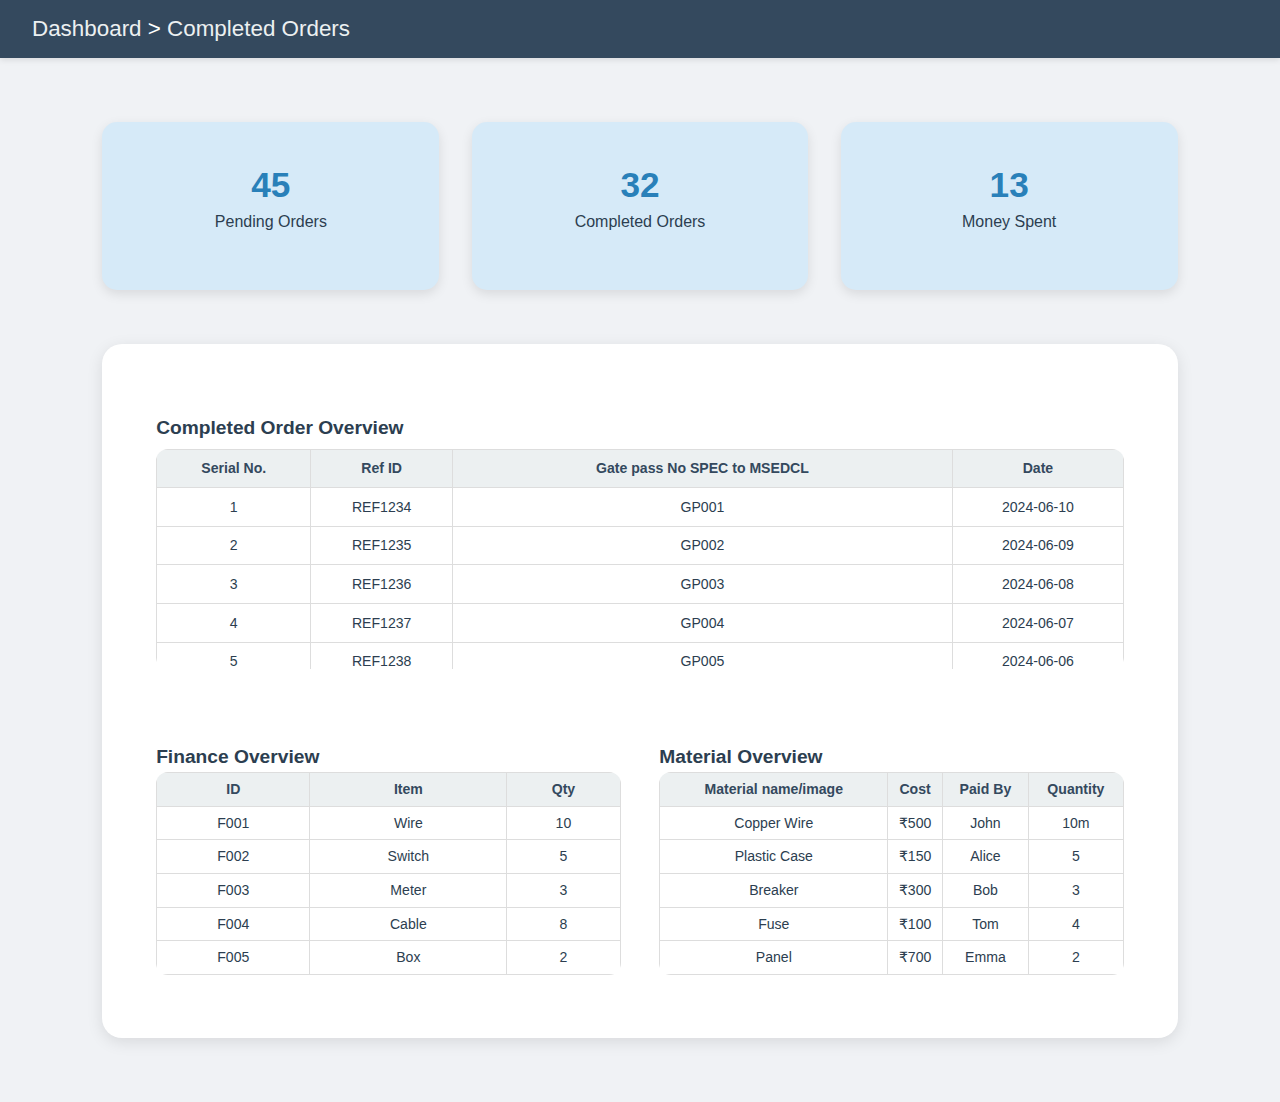
<file: Completed_orders/completed_orders.html>
<!DOCTYPE html>
<html lang="en">
<head>
  <meta charset="UTF-8" />
  <meta name="viewport" content="width=device-width, initial-scale=1.0"/>
  <title>Completed Orders</title>
  <link rel="stylesheet" href="completed_orders.css" />
</head>
<body>
  <header>
    <a href="#dashboard" id="dashboardLink">Dashboard</a> &gt; 
    <a href="#completedOrders" id="completedOrdersLink">Completed Orders</a>
  </header>

  <div class="main-container">
    <div class="stats-container">
      <div class="stat-box">
        <h2 id="stat1">45</h2>
        <p>Pending Orders</p>
      </div>
      <div class="stat-box">
        <h2 id="stat2">32</h2>
        <p>Completed Orders</p>
      </div>
      <div class="stat-box">
        <h2 id="stat3">13</h2>
        <p>Money Spent</p>
      </div>
    </div>

    <div class="tables-wrapper">
      <div class="table-container">
        <div class="table-heading">Completed Order Overview</div>
        <div class="scrollable-table">
          <table id="centerTable">
            <thead>
              <tr>
                <th>Serial No.</th>
                <th>Ref ID</th>
                <th>Gate pass No SPEC to MSEDCL</th>
                <th>Date</th>
              </tr>
            </thead>
            <tbody>
              <tr><td>1</td><td>REF1234</td><td>GP001</td><td>2024-06-10</td></tr>
              <tr><td>2</td><td>REF1235</td><td>GP002</td><td>2024-06-09</td></tr>
              <tr><td>3</td><td>REF1236</td><td>GP003</td><td>2024-06-08</td></tr>
              <tr><td>4</td><td>REF1237</td><td>GP004</td><td>2024-06-07</td></tr>
              <tr><td>5</td><td>REF1238</td><td>GP005</td><td>2024-06-06</td></tr>
            </tbody>
          </table>
        </div>

        <div class="side-tables">
          <div>
            <div class="table-heading">Finance Overview</div>
            <div class="scrollable-table">
              <table id="leftTable">
                <thead>
                  <tr><th>ID</th><th>Item</th><th>Qty</th></tr>
                </thead>
                <tbody>
                  <tr><td>F001</td><td>Wire</td><td>10</td></tr>
                  <tr><td>F002</td><td>Switch</td><td>5</td></tr>
                  <tr><td>F003</td><td>Meter</td><td>3</td></tr>
                  <tr><td>F004</td><td>Cable</td><td>8</td></tr>
                  <tr><td>F005</td><td>Box</td><td>2</td></tr>
                </tbody>
              </table>
            </div>
          </div>

          <div>
            <div class="table-heading">Material Overview</div>
            <div class="scrollable-table">
              <table id="rightTable">
                <thead>
                  <tr><th>Material name/image</th><th>Cost</th><th>Paid By</th><th>Quantity</th></tr>
                </thead>
                <tbody>
                  <tr><td>Copper Wire</td><td>₹500</td><td>John</td><td>10m</td></tr>
                  <tr><td>Plastic Case</td><td>₹150</td><td>Alice</td><td>5</td></tr>
                  <tr><td>Breaker</td><td>₹300</td><td>Bob</td><td>3</td></tr>
                  <tr><td>Fuse</td><td>₹100</td><td>Tom</td><td>4</td></tr>
                  <tr><td>Panel</td><td>₹700</td><td>Emma</td><td>2</td></tr>
                </tbody>
              </table>
            </div>
          </div>
        </div>
      </div>
    </div>
  </div>
</body>
</html>
</file>
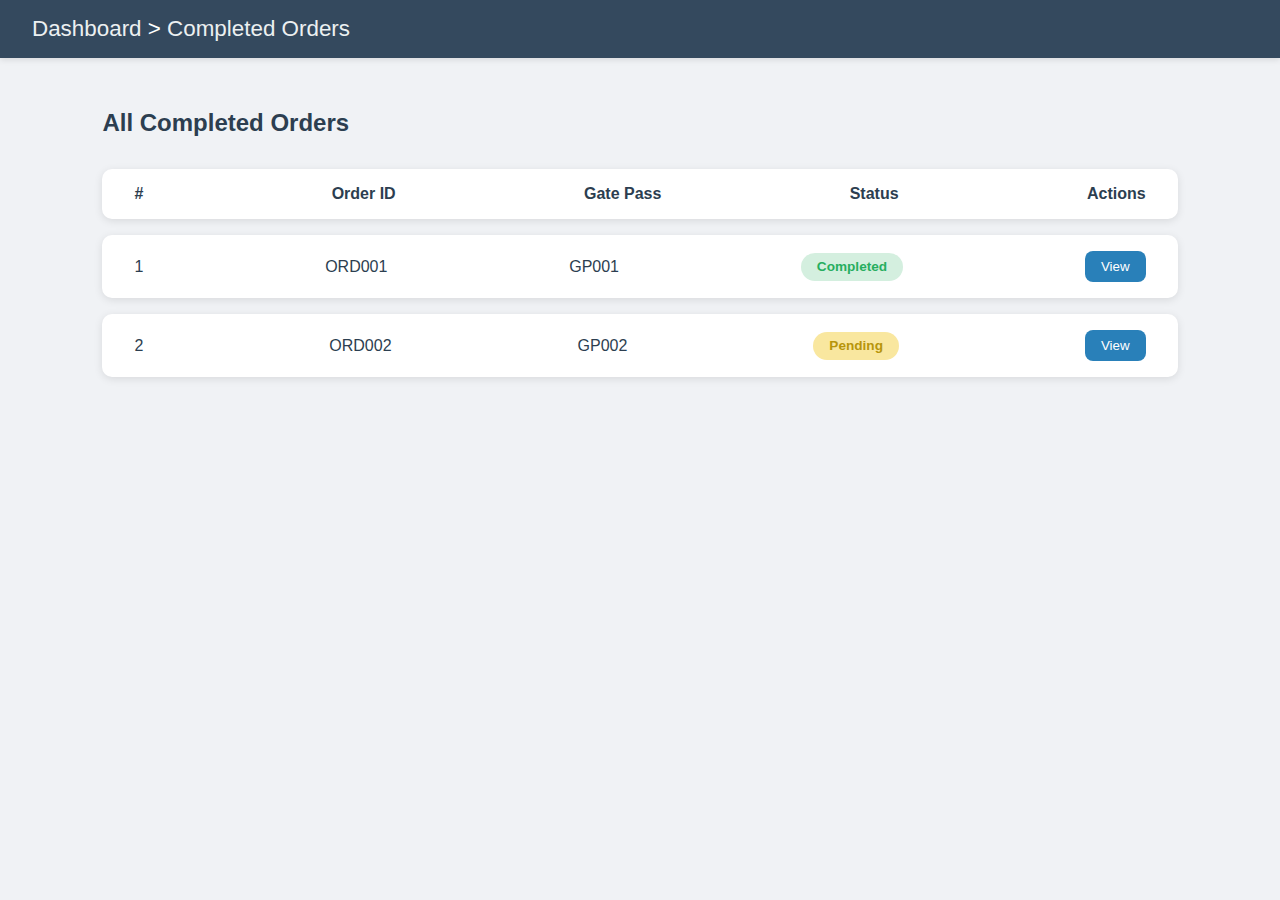
<file: CompletedOrders/completed_orders.html>
<!DOCTYPE html>
<html lang="en">
<head>
  <meta charset="UTF-8" />
  <meta name="viewport" content="width=device-width, initial-scale=1.0"/>
  <title>Completed Orders</title>
  <link rel="stylesheet" href="completed_orders.css" />
</head>
<body>
  <header>
    <a href="#">Dashboard</a> &gt; 
    <a href="#">Completed Orders</a>
  </header>

  <div class="main-container">
    <div class="table-heading">All Completed Orders</div>
    <div class="orders-list">
  <!-- Column headers -->
  <div class="order-row order-header">
    <div>#</div>
    <div>Order ID</div>
    <div>Gate Pass</div>
    <div>Status</div>
    <div>Actions</div>
  </div>

  <!-- Sample order items -->
  <div class="order-row clickable" data-id="1">
    <div>1</div>
    <div>ORD001</div>
    <div>GP001</div>
    <div class="status completed">Completed</div>
    <button class="view-btn">View</button>
  </div>
  <div class="order-row clickable" data-id="2">
    <div>2</div>
    <div>ORD002</div>
    <div>GP002</div>
    <div class="status pending">Pending</div>
    <button class="view-btn">View</button>
  </div>
</div>

  </div>

  <!-- Sliding Detail Panel -->
  <div class="detail-panel" id="detailPanel">
    <span class="close-btn" onclick="closeDetails()">×</span>
    <h2>Order Details</h2>
    <div id="orderDetailsContent">
      <p><strong>Order ID:</strong> ORD001</p>
      <p><strong>Gate Pass:</strong> GP001</p>
      <p><strong>Status:</strong> Completed</p>
      <p><strong>Date:</strong> 2024-06-10</p>
      <p><strong>Items:</strong> Wire x 10, Switch x 5</p>
    </div>
    <div class="action-buttons">
  <button onclick="generateReport()">Generate Report</button>
  <button onclick="editConfig()">Edit Configuration Details</button>
  <button onclick="markAsUndone()">Mark as Undone</button>
  <button onclick="generateBill()">Generate Bill</button>
  <button onclick="generateGatePass()">Generate Gate Pass Bill</button>
</div>

  </div>

  <script src="completed_orders.js"></script>
</body>
</html>
</file>
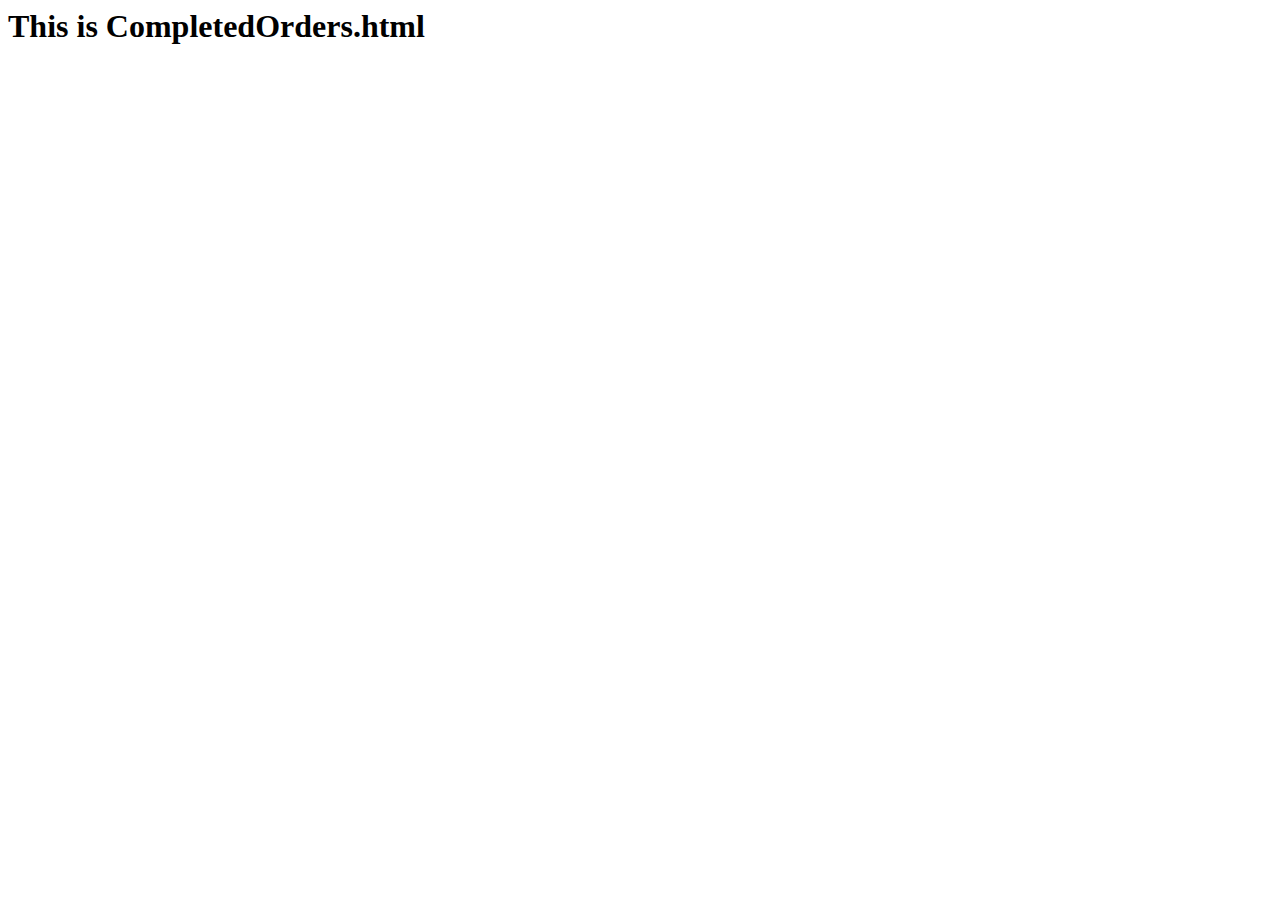
<file: CompletedOrders/CompletedOrders.html>
<html lang="en">
<head>
    <meta charset="UTF-8">
    <meta name="viewport" content="width=device-width, initial-scale=1.0">
    <title>CompletedOrders</title>
</head>
<body>
    <h1>This is CompletedOrders.html</h1>
</body>
</html>
</file>
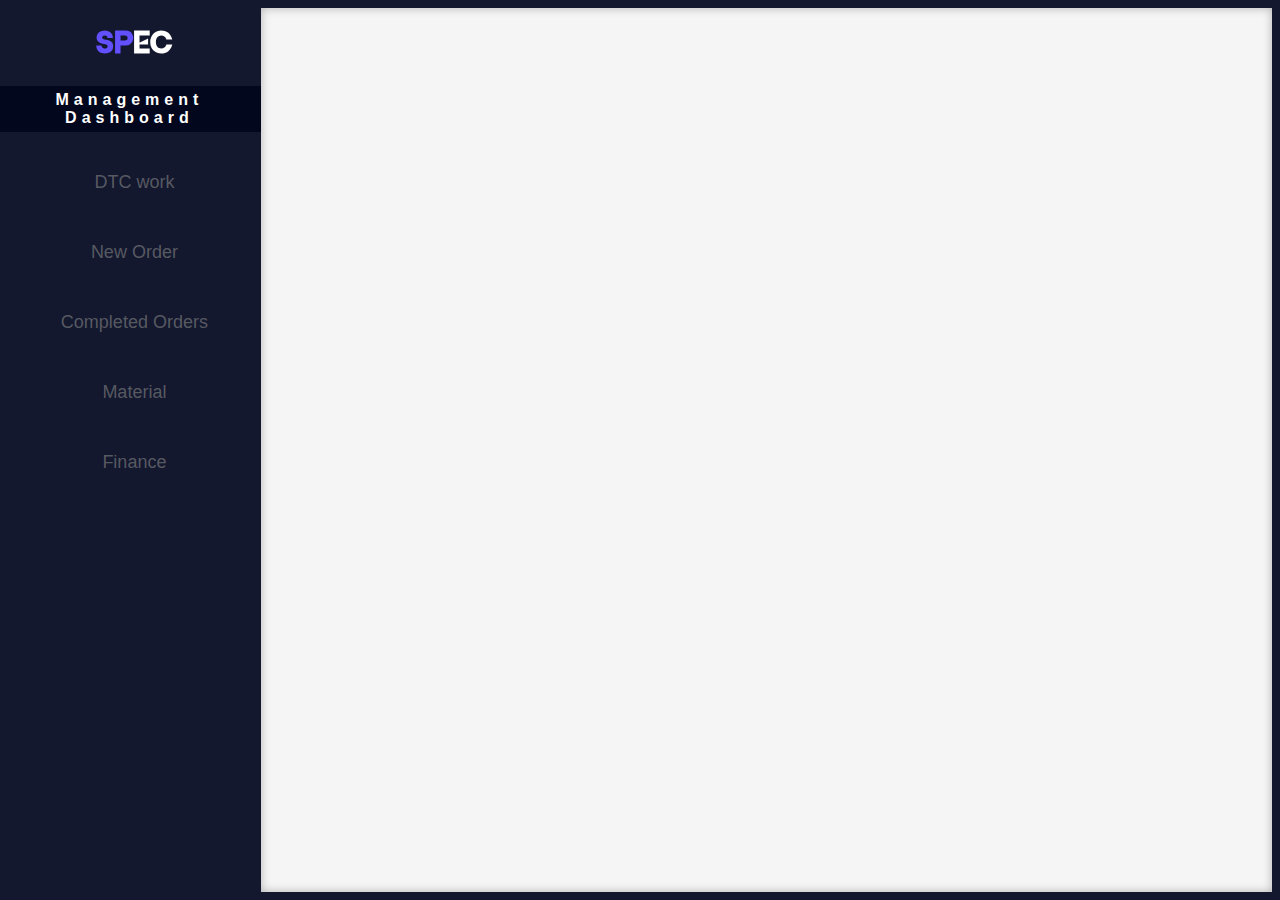
<file: dashboard/dashboard.html>
<html lang="en">
<head>
    <meta charset="UTF-8">
    <meta name="viewport" content="width=device-width, initial-scale=1.0">
    <title>SPEC-Dashboard</title>
    <link rel="stylesheet" href="style_dashboard.css">
    <script type="module" src="dashboard_script.js"></script>
</head>
<body>
    <div class="container">

        <div class="item">
            <h1 id="SPEC_header">SPEC</h1>
            <h4 id="header_bottom">Management Dashboard</h4>
            <div class="Sidebar_navigation_container">
                <button class="custom-btn" id="btn1" data-action="DTCwork">DTC work</button>
                <button class="custom-btn" id="btn2" data-action="NewOrder">New Order</button>
                <button class="custom-btn" id="btn3" data-action="CompletedOrders">Completed Orders</button>
                <button class="custom-btn" id="btn4" data-action="Material">Material</button>
                <button class="custom-btn" id="btn5" data-action="Finance">Finance</button>
            </div>
            <div id="user_info">
                
            </div>
        </div>
        <iframe class="item" src="https://lottie.host/embed/5abee89b-7012-46ca-91a4-b407d86f1f14/1wu12JhWV8.lottie" id="iframe_content"></iframe>
    </div>
</body>
</html>
</file>
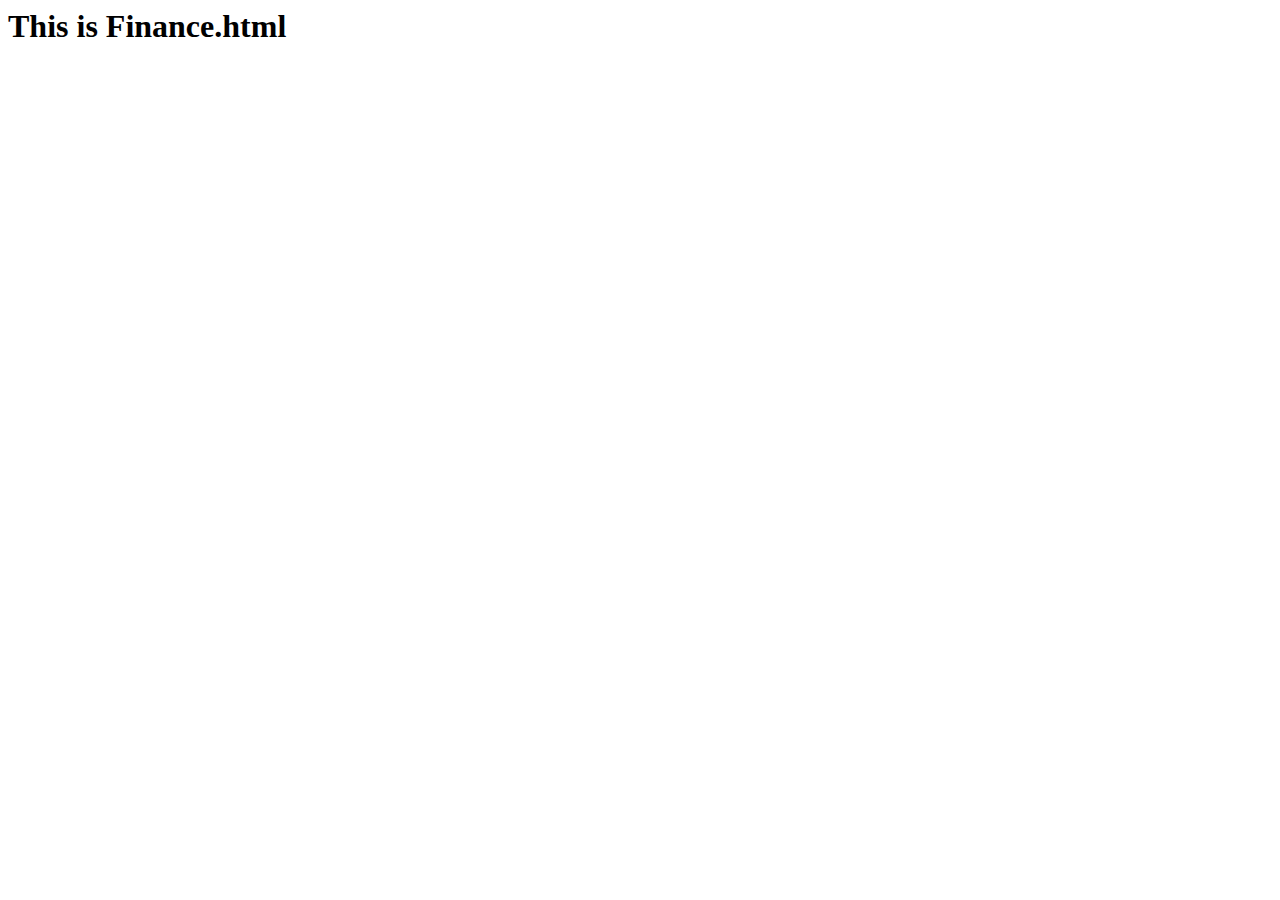
<file: Finance/Finance.html>
<html lang="en">
<head>
    <meta charset="UTF-8">
    <meta name="viewport" content="width=device-width, initial-scale=1.0">
    <title>Finance</title>
</head>
<body>
    <h1>This is Finance.html</h1>
</body>
</html>
</file>
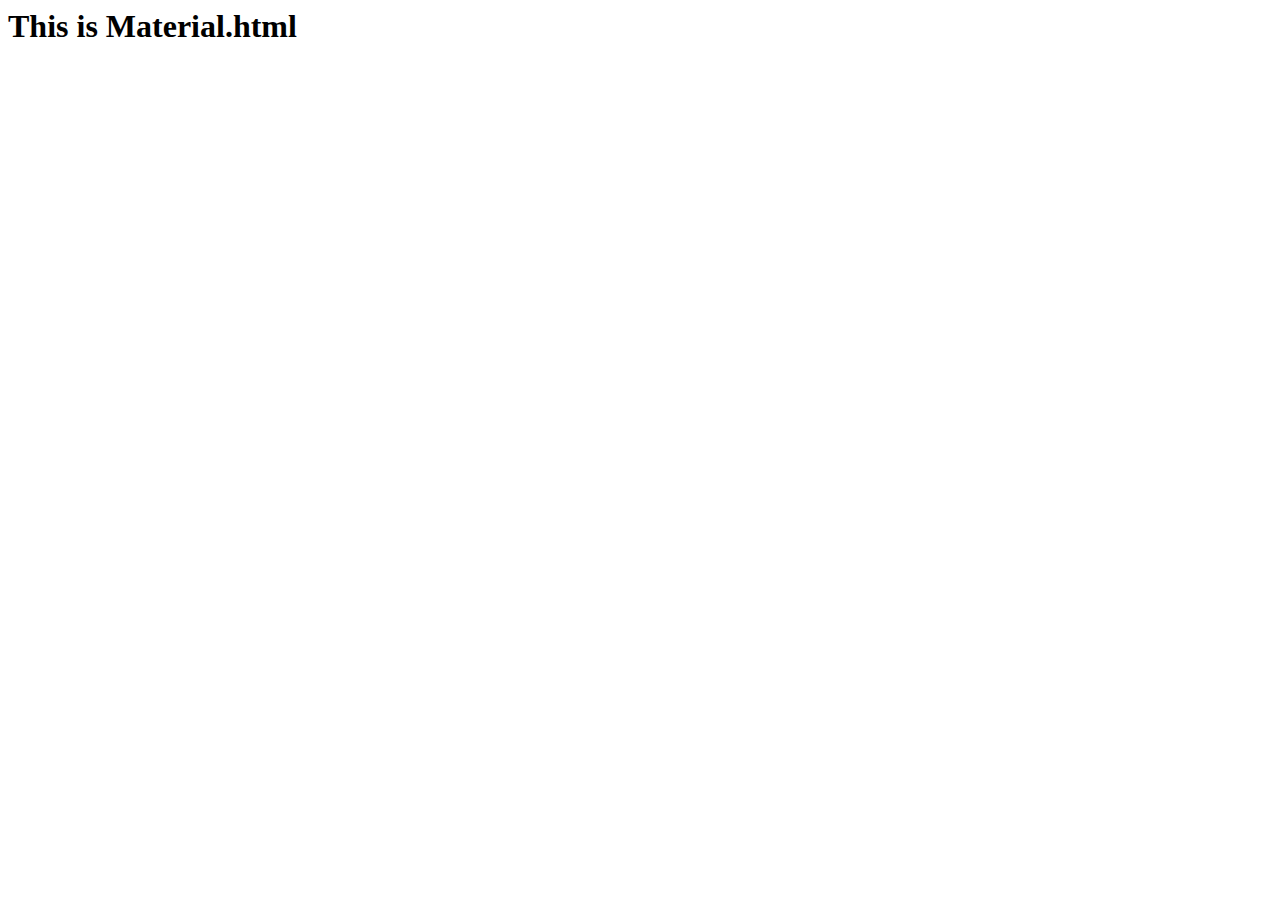
<file: Material/Material.html>
<html lang="en">
<head>
    <meta charset="UTF-8">
    <meta name="viewport" content="width=device-width, initial-scale=1.0">
    <title>Material</title>
</head>
<body>
    <h1>This is Material.html</h1>
</body>
</html>
</file>
<file: Completed_orders/completed_orders.css>
body {
  margin: 0;
  font-family: 'Segoe UI', Tahoma, Geneva, Verdana, sans-serif;
  background-color: #f0f2f5;
  color: #2c3e50;
}

header {
  background-color: #34495e;
  color: white;
  padding: 1rem 2rem;
  font-size: 1.4rem;
  box-shadow: 0 2px 6px rgba(0,0,0,0.1);
}

header a {
  color: #ecf0f1;
  text-decoration: none;
}
header a:hover {
  text-decoration: underline;
}

.main-container {
  padding: 5% 8%;
}

.stats-container {
  display: flex;
  justify-content: space-between;
  margin-bottom: 5%;
  gap: 3%;
}

.stat-box {
  flex: 1;
  padding: 4%;
  border-radius: 15px;
  background-color: #d6eaf8; /* Soft blue solid color */
  box-shadow: 0 4px 12px rgba(0,0,0,0.1);
  text-align: center;
  transition: transform 0.2s ease;
}

.stat-box:hover {
  transform: translateY(-3px);
}

.stat-box h2 {
  margin: 0;
  font-size: 2.2rem;
  color: #2980b9;
}

.stat-box p {
  margin-top: 8px;
  color: #2c3e50;
  font-size: 1rem;
}

.tables-wrapper {
  background: #fff;
  padding: 5%;
  border-radius: 20px;
  box-shadow: 0 4px 16px rgba(0, 0, 0, 0.1);
}

.table-container {
  display: flex;
  flex-direction: column;
  align-items: center;
}

.scrollable-table {
  width: 100%;
  max-height: 220px;
  overflow-y: auto;
  margin-bottom: 2%;
  border-radius: 12px;
}

.scrollable-table table {
  width: 100%;
  border-collapse: collapse;
  background-color: #fff;
}

table th, table td {
  padding: 0.5% 1%;
  border: 1px solid #ddd;
  text-align: center;
  font-size: 0.88rem;
  height: 28px;
  line-height: 1.2;
}

table th {
  background-color: #ecf0f1;
  font-weight: 600;
  color: #34495e;
}

.side-tables {
  display: flex;
  justify-content: space-between;
  width: 100%;
  gap: 3%;
  margin-top: 5%;
}

.side-tables > div {
  width: 48%;
}

.table-heading {
  width: 100%;
  font-size: 1.2rem;
  font-weight: bold;
  margin: 2% 0 1%;
  color: #2c3e50;
}
</file>
<file: CompletedOrders/completed_orders.css>
body {
  margin: 0;
  font-family: 'Segoe UI', Tahoma, Geneva, Verdana, sans-serif;
  background-color: #f0f2f5;
  color: #2c3e50;
}

header {
  background-color: #34495e;
  color: white;
  padding: 1rem 2rem;
  font-size: 1.4rem;
  box-shadow: 0 2px 6px rgba(0,0,0,0.1);
}

header a {
  color: #ecf0f1;
  text-decoration: none;
}
header a:hover {
  text-decoration: underline;
}

.main-container {
  padding: 4% 8%;
}

.table-heading {
  font-size: 1.5rem;
  font-weight: bold;
  margin-bottom: 2rem;
}
.order-header {
  font-weight: bold;
  background-color: #dfe6e9;
  cursor: default;
}

.order-header:hover {
  background-color: #dfe6e9;
}

.order-row.clickable {
  cursor: pointer;
}


.orders-list {
  display: flex;
  flex-direction: column;
  gap: 1rem;
}

.order-row {
  display: flex;
  justify-content: space-between;
  background-color: #fff;
  padding: 1rem 2rem;
  border-radius: 10px;
  box-shadow: 0 2px 8px rgba(0,0,0,0.1);
  cursor: pointer;
  align-items: center;
}

.order-row:hover {
  background-color: #eaf2f8;
}

.status {
  padding: 0.4rem 1rem;
  border-radius: 20px;
  font-size: 0.85rem;
  font-weight: 600;
}

.status.completed {
  background-color: #d4efdf;
  color: #27ae60;
}

.status.pending {
  background-color: #f9e79f;
  color: #b7950b;
}
#orderDetailsContent {
  flex: 1;
  overflow-y: auto;
  margin-bottom: 1.5rem; /* creates space between content and buttons */
}

.view-btn {
  padding: 0.5rem 1rem;
  background-color: #2980b9;
  color: white;
  border: none;
  border-radius: 8px;
  cursor: pointer;
}
.view-btn:hover {
  background-color: #21618c;
}

/* Right-side sliding panel */
.detail-panel {
  position: fixed;
  top: 0;
  right: -100%;
  width: 20%;
  height: 100%;
  background-color: white;
  box-shadow: -0.5vw 0 1vw rgba(0,0,0,0.1);
  padding: 2%;
  transition: right 0.3s ease;
  z-index: 1000;

  display: flex;
  flex-direction: column;
  justify-content: space-between;
}



.detail-panel.open {
  display: flex;
  right: 0;
}

.close-btn {
  position: absolute;
  top: 2%;
  right: 3%;
  font-size: 1.8rem;
  cursor: pointer;
}

.detail-panel h2 {
  margin-top: 0;
  margin-bottom: 1rem;
  font-size: 1.4rem;
  color: #2c3e50;
}

.action-buttons {
  display: flex;
  flex-direction: column;
  gap: 0.6rem;
  align-items: center;           /* center horizontally */
  margin-bottom: 2rem;           /* some breathing room */
}


.action-buttons button {
  padding: 0.5rem 1rem;
  font-size: 0.85rem;
  background-color: #2980b9;
  color: white;
  border: none;
  border-radius: 8px;
  cursor: pointer;
  transition: background 0.2s;
  width: 90%;                    /* buttons are centered and nicely sized */
  max-width: 240px;
}

.action-buttons button:hover {
  background-color: #21618c;
}
</file>
<file: dashboard/style_dashboard.css>
body{
  background-color: rgb(19, 24, 47);
}
.container {
  display: flex;
  gap: 0px;
  height: 100%;
  flex-wrap: wrap;
  align-content: start;
}

.item:nth-child(1) {
  width: 20%;
  height: 100%;
}


.item:nth-child(2) {
  flex-grow: 1;
  height: 100%;
}
@font-face {
    font-family: agile;
    src: url('/agile.ttf') format('truetype');
}
#SPEC_header{
    font-family: agile;
    width:max-content;
    background: linear-gradient(90deg, #6250ff 50%, rgb(255, 255, 255) 50%);
  -webkit-mask-image: linear-gradient(90deg, #fff 20%, #fff 80%); 
  -webkit-background-clip: text;
  -webkit-text-fill-color: transparent;
    height:max-content;
    width: 100%;
    text-align: center;
}
#header_bottom{
  color: white;
  padding-top: 5px;
  padding-bottom: 5px;
  font-family: Arial, Helvetica, sans-serif;
  text-align: center;
  background-color: rgb(2, 7, 30);
  margin-left: -10px;
  letter-spacing: 5px;
}
.Sidebar_navigation_container {
  display: flex;
  gap: 20px;
  flex-direction: column;
  align-items: center;
  margin-top: 10%;
}

.custom-btn:nth-child(1),
.custom-btn:nth-child(2),
.custom-btn:nth-child(3),
.custom-btn:nth-child(4),
.custom-btn:nth-child(5) {
  width: 100%;
  font-size: large;
  cursor: pointer;
  background-color: transparent;
  font-family: Arial, Helvetica, sans-serif;
  border:0px solid transparent;
  color:rgba(128, 128, 128, 0.641);
  border-radius: 5px;
  flex-grow: 1;
  height: 50px;
}
.custom-btn:hover{
  border-left: 7px solid #6250ff;
  background-color: #bfccff48;
  font-weight: bold;
  color: #FFF;
  transition-duration: 0.2s;
}

#iframe_content{
  box-shadow: inset 0px 0px 10px rgba(0, 0, 0, 0.275);
  border: 0px solid transparent;
  background-color: whitesmoke;
}
#contact_us_container
{
  height: 15%;
  width: 80%;
  margin: auto;
  margin-right: 12%;
  position: relative;
    top: 50%;
  box-shadow: 0px 0px 5px rgba(128, 128, 128, 0.375);
  border-radius: 5px;
}
.clicked-style {
  border-left: 7px solid #3e30b9;
  background-color: #bfccff48;
  font-weight: bold;
  color: #3e30b9;
  transition-duration: 0.2s;
}
#logout_btn
{
  height: 40px;
  width: 80%;
  margin: auto;
  position: relative;
  bottom:10%;
}
</file>
